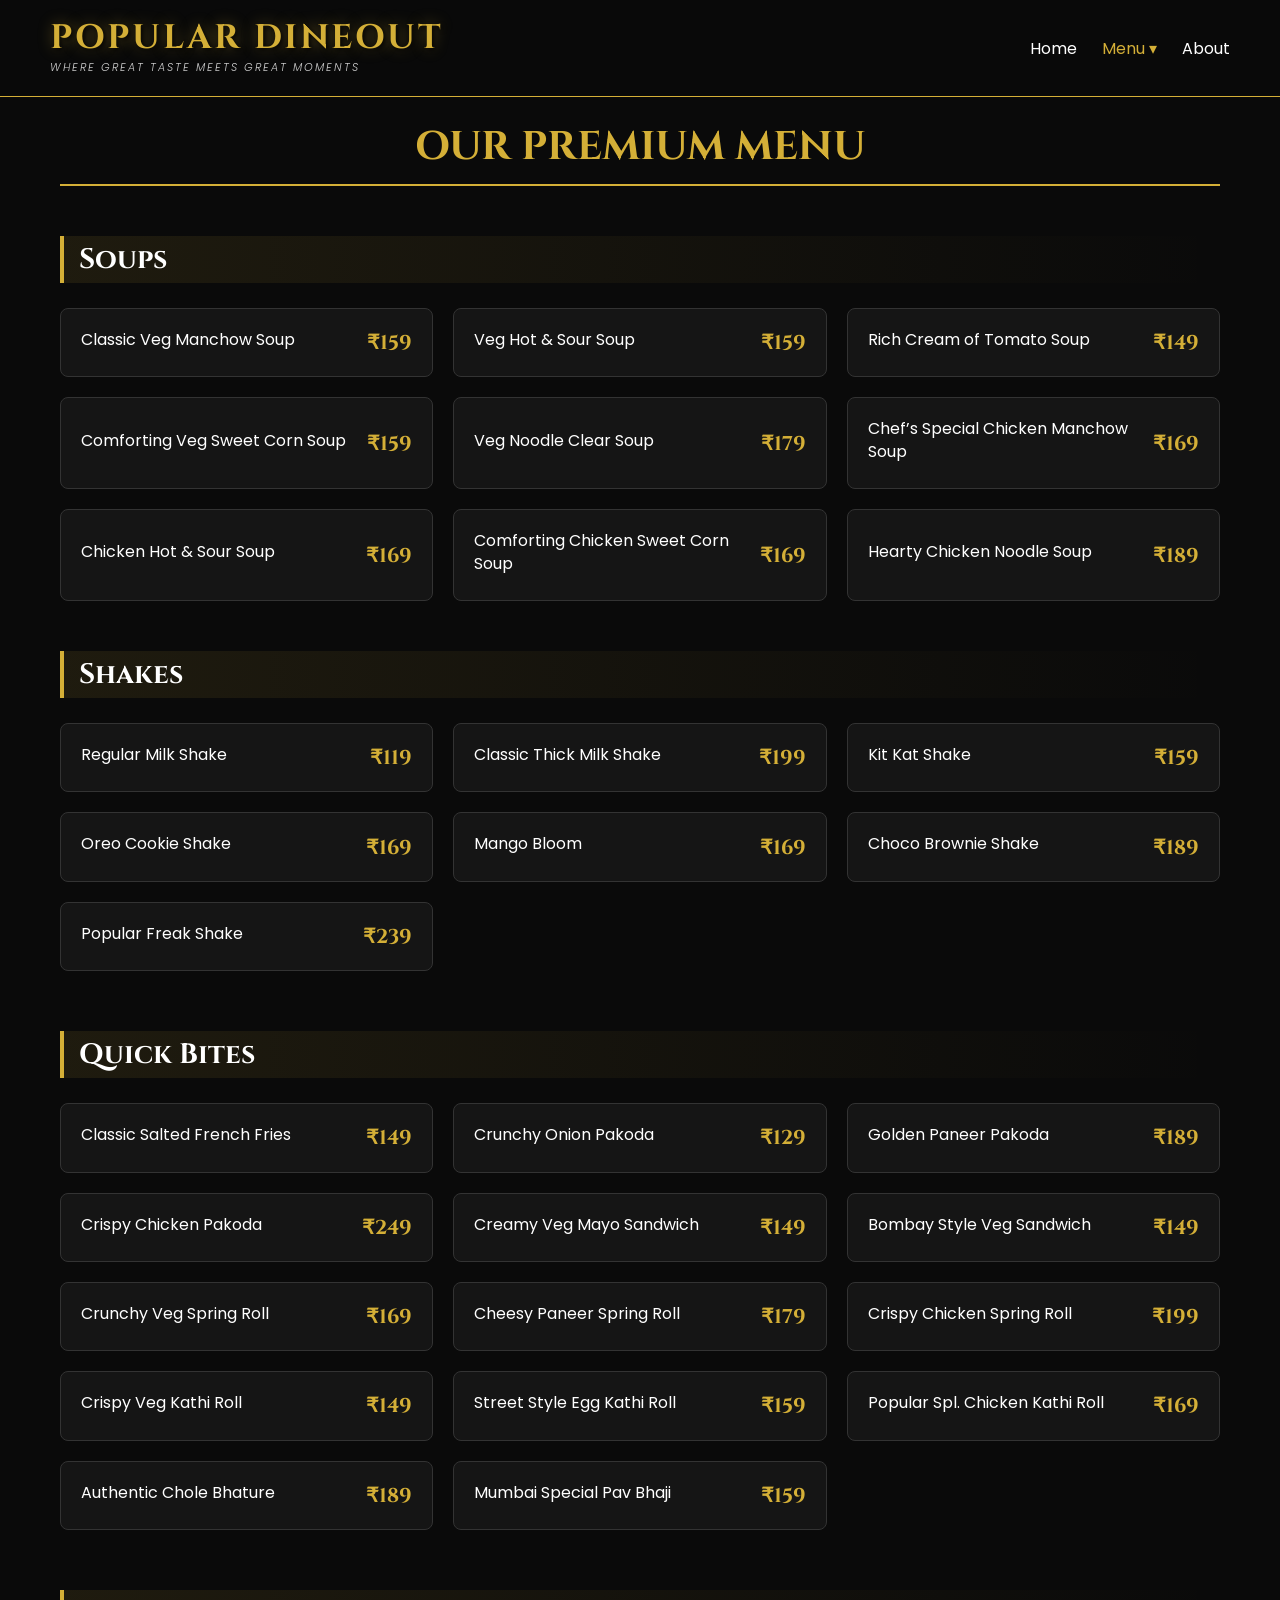
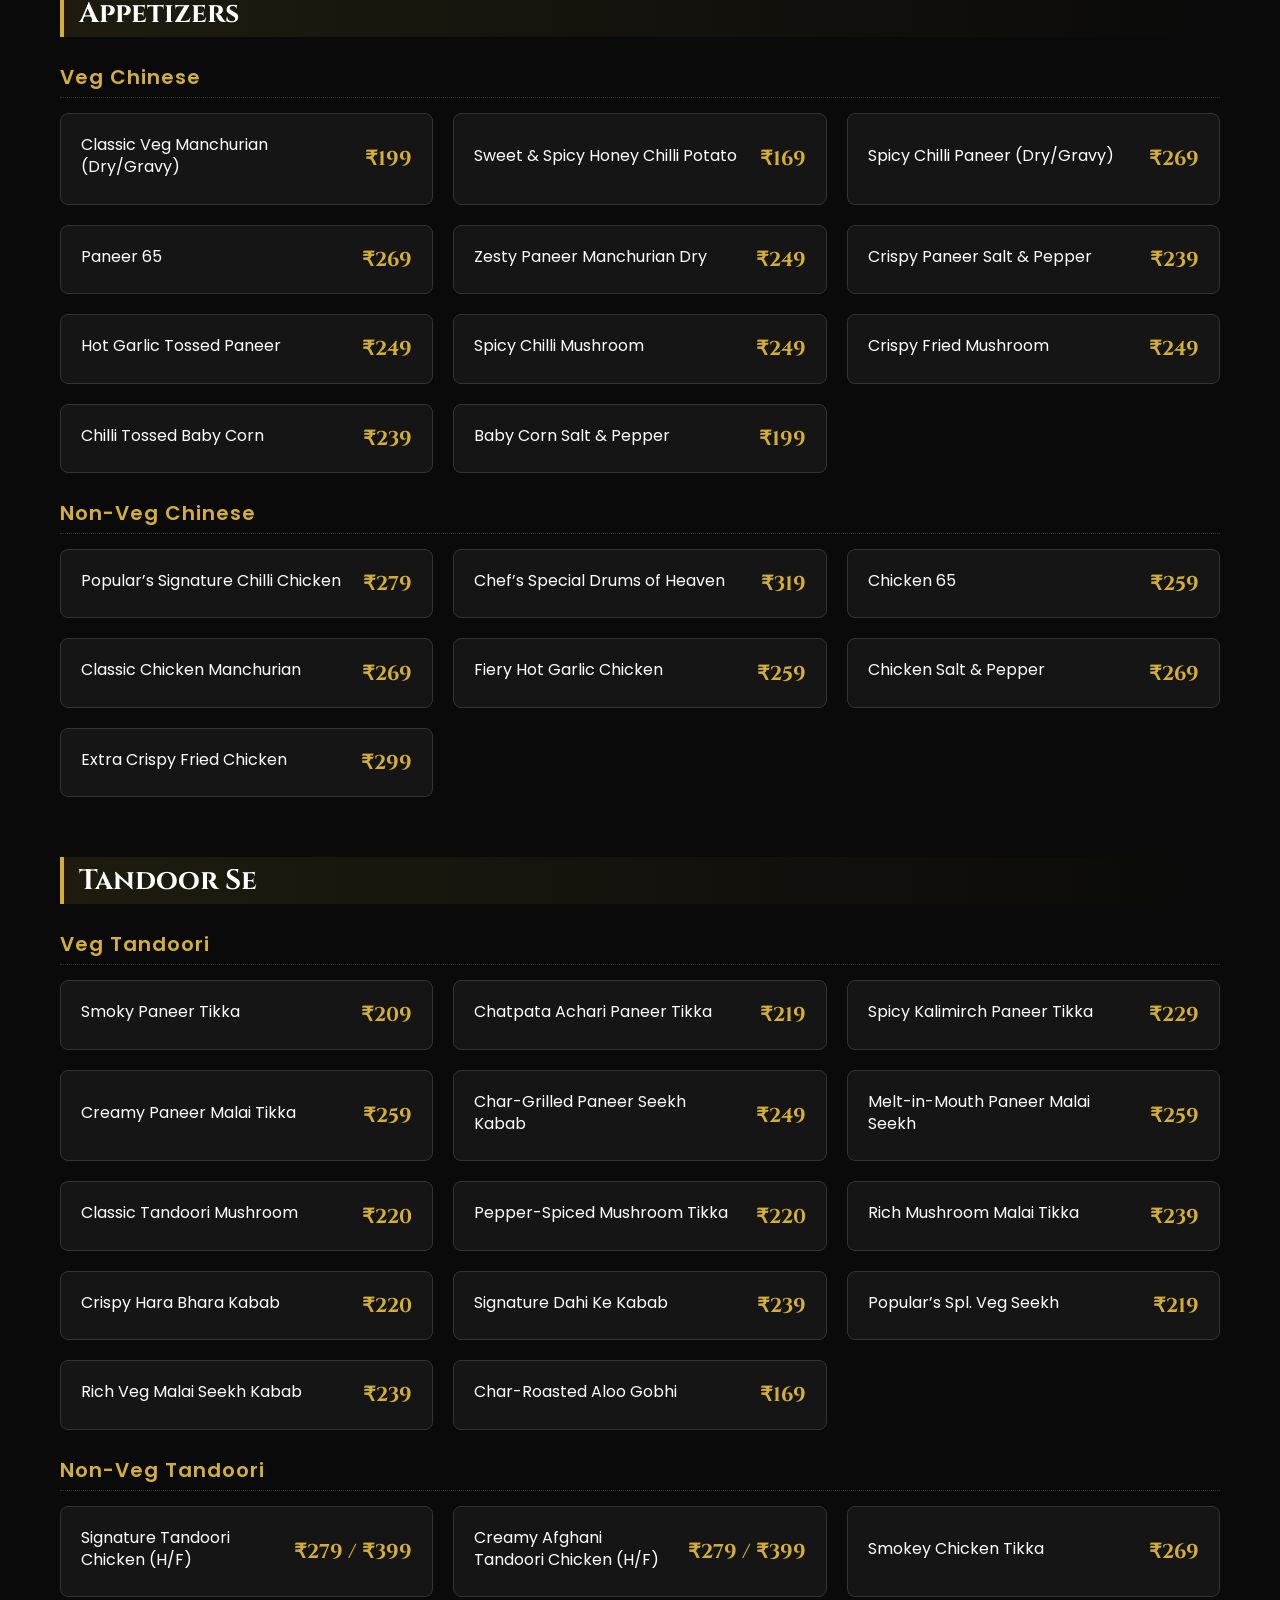
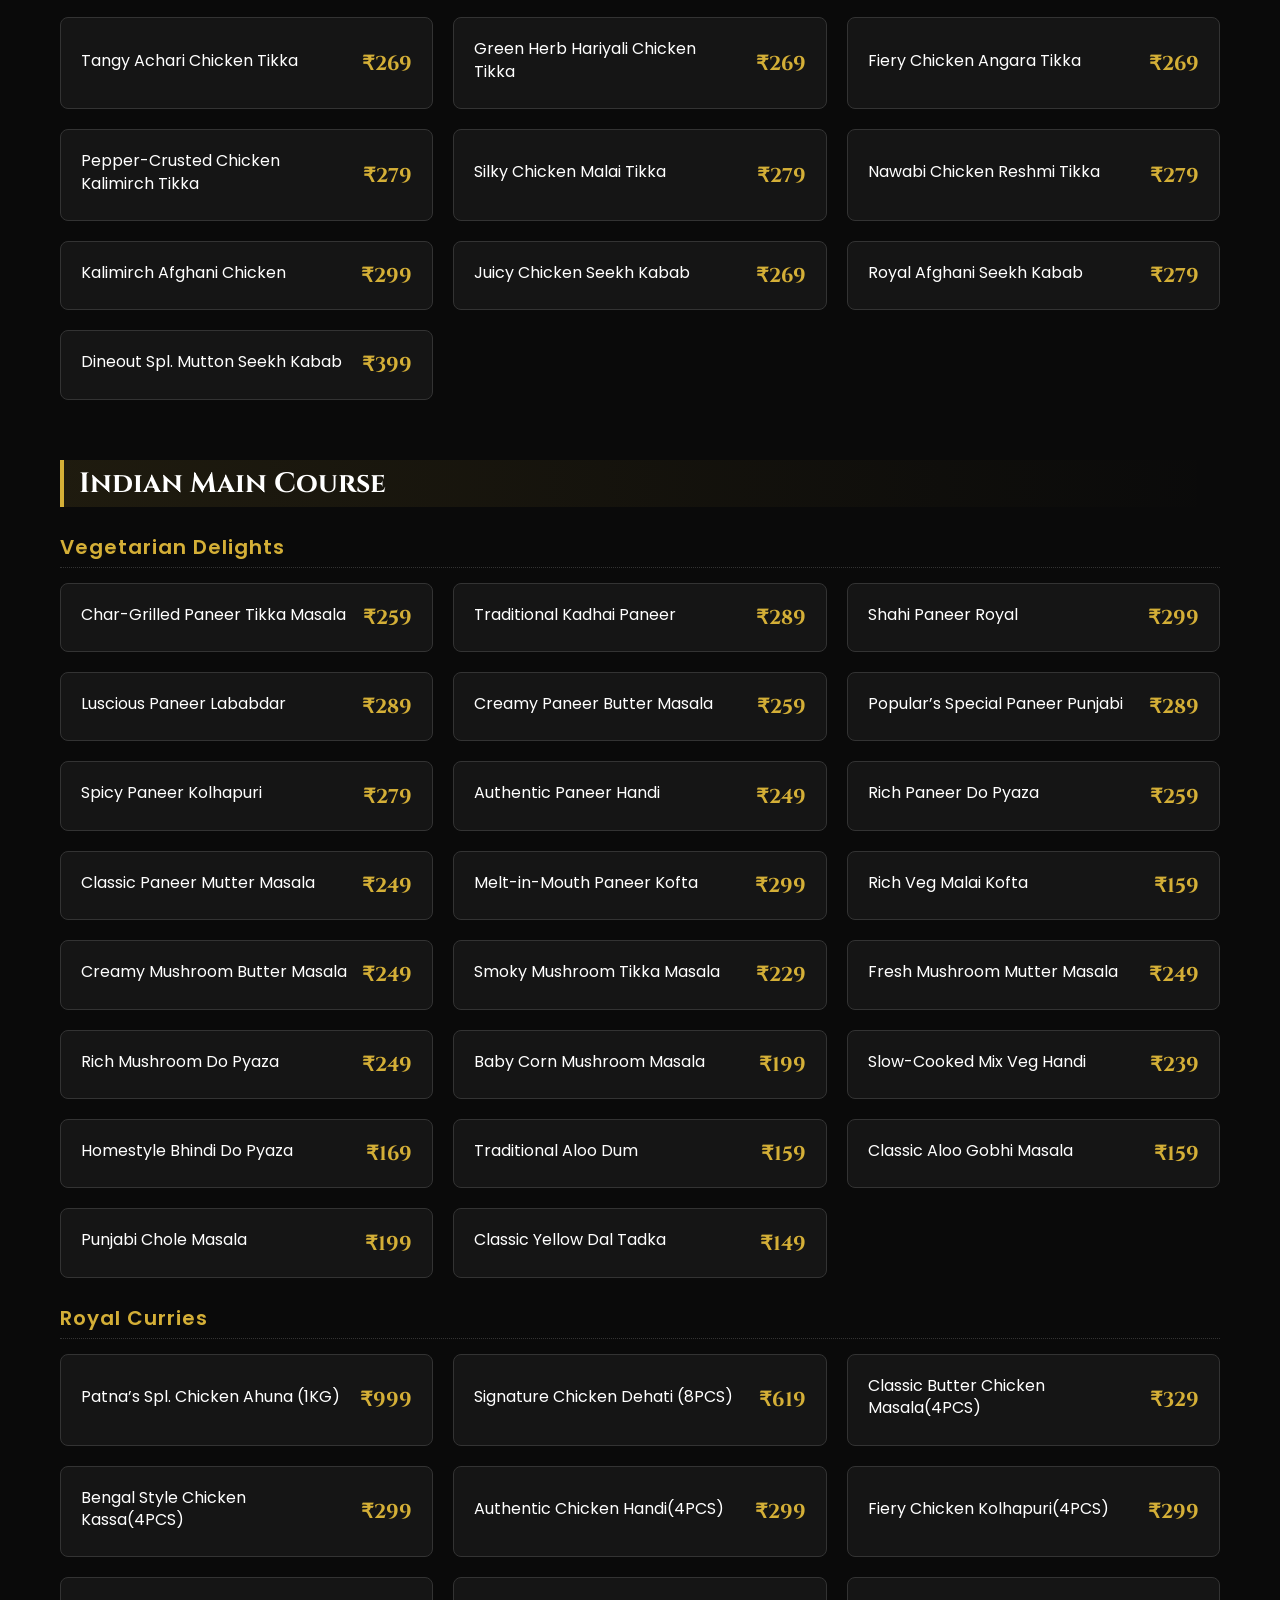
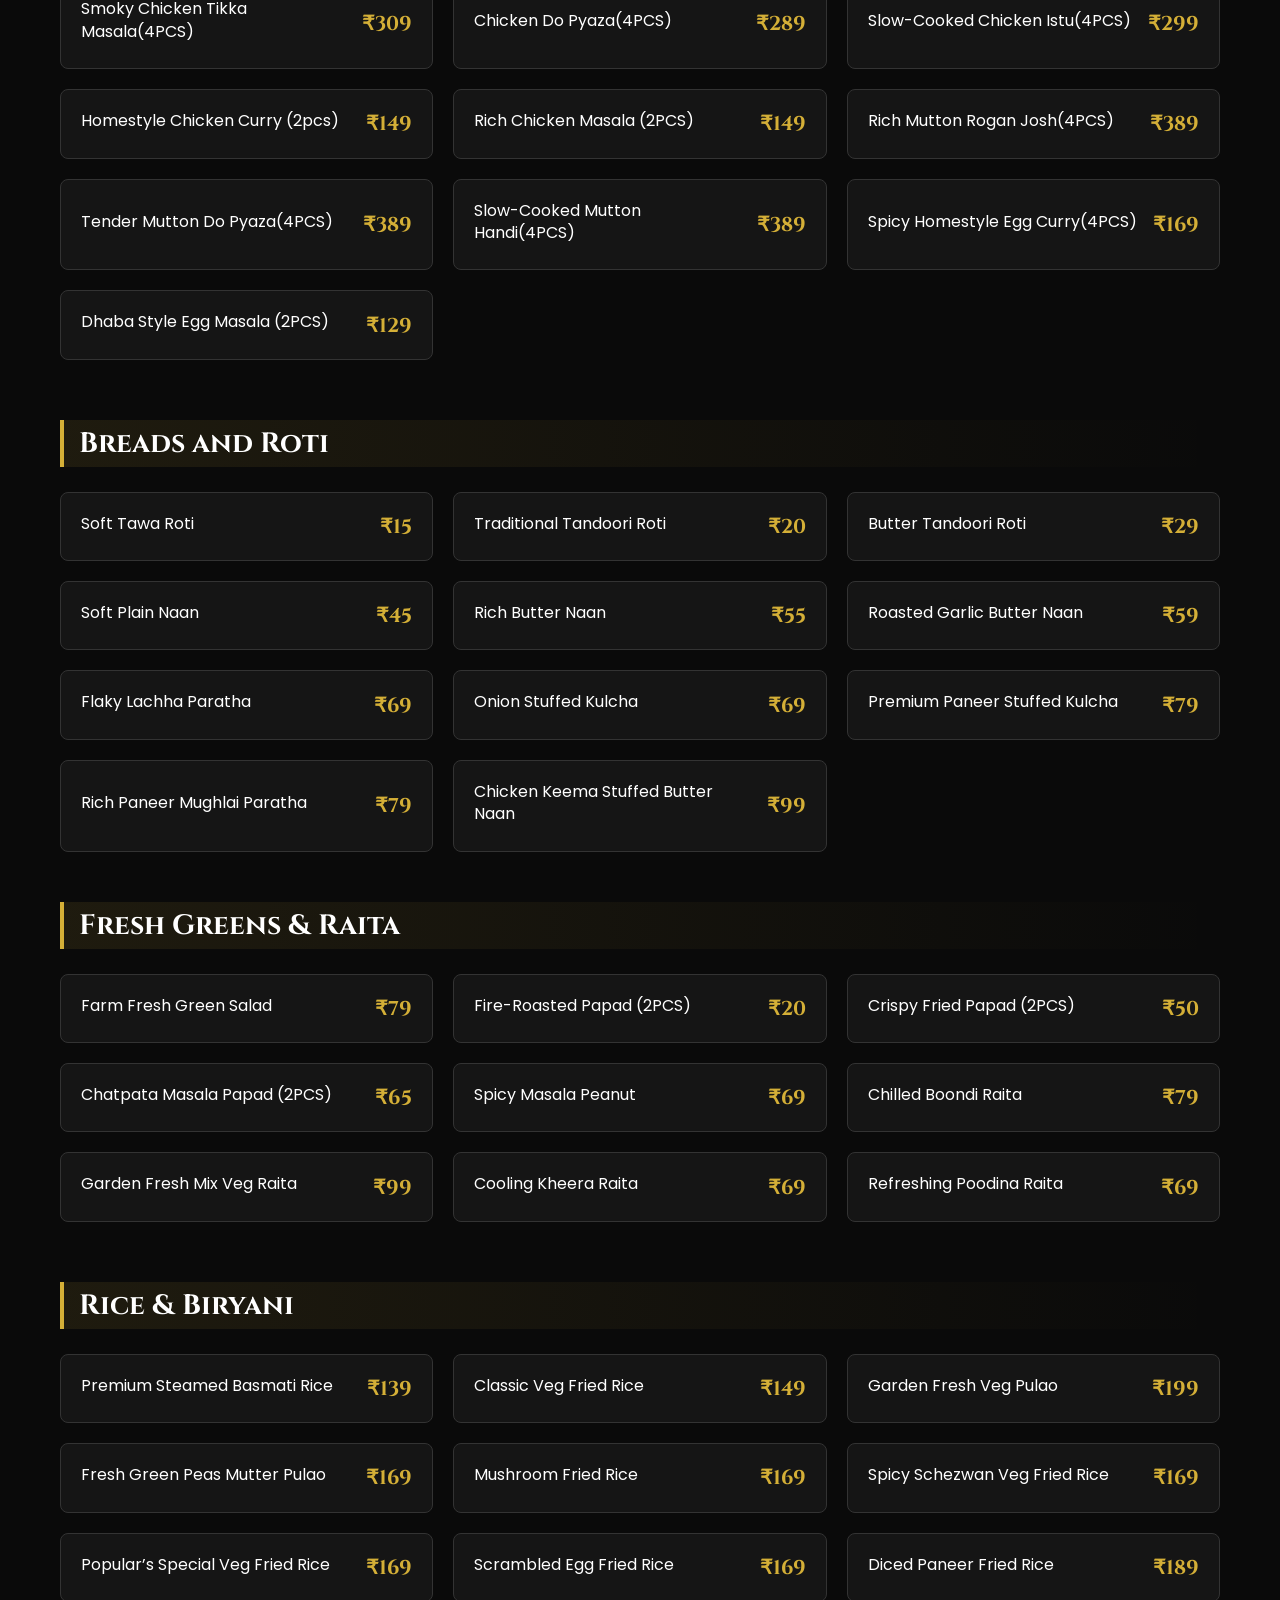
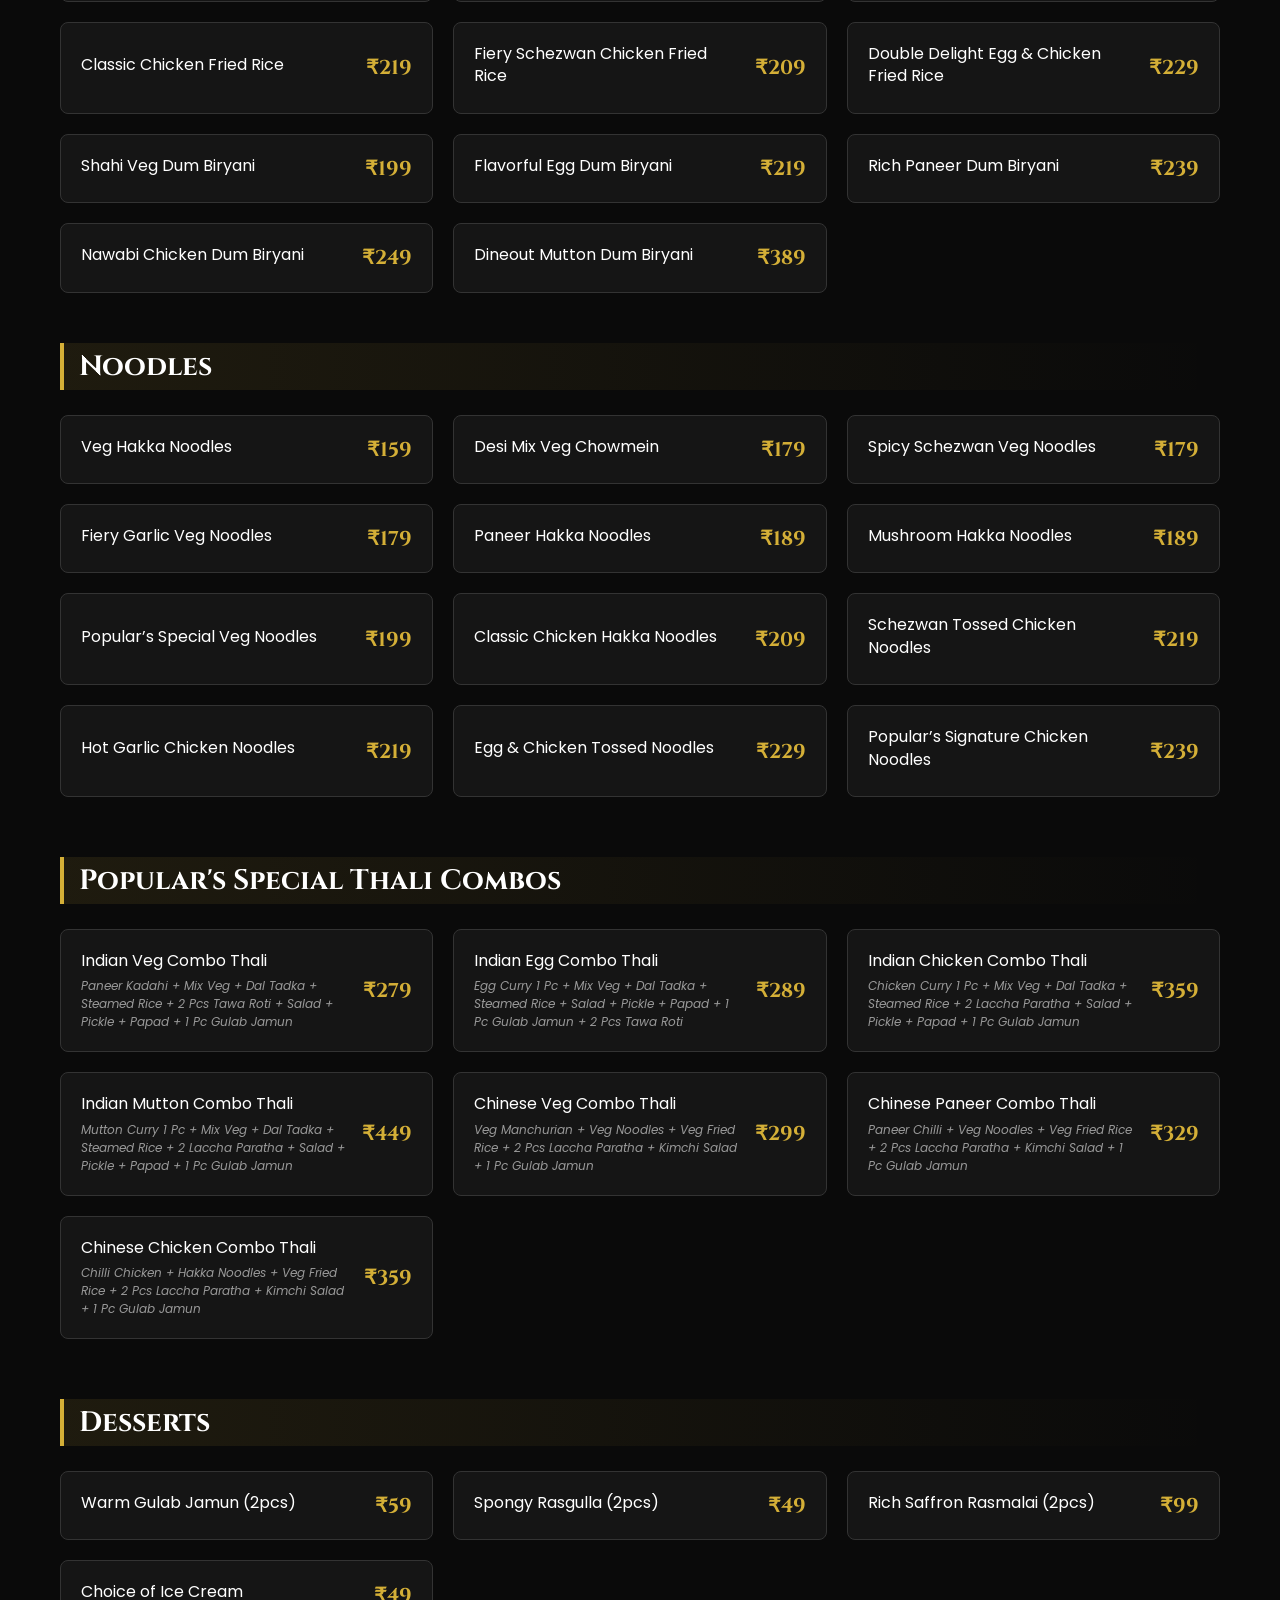
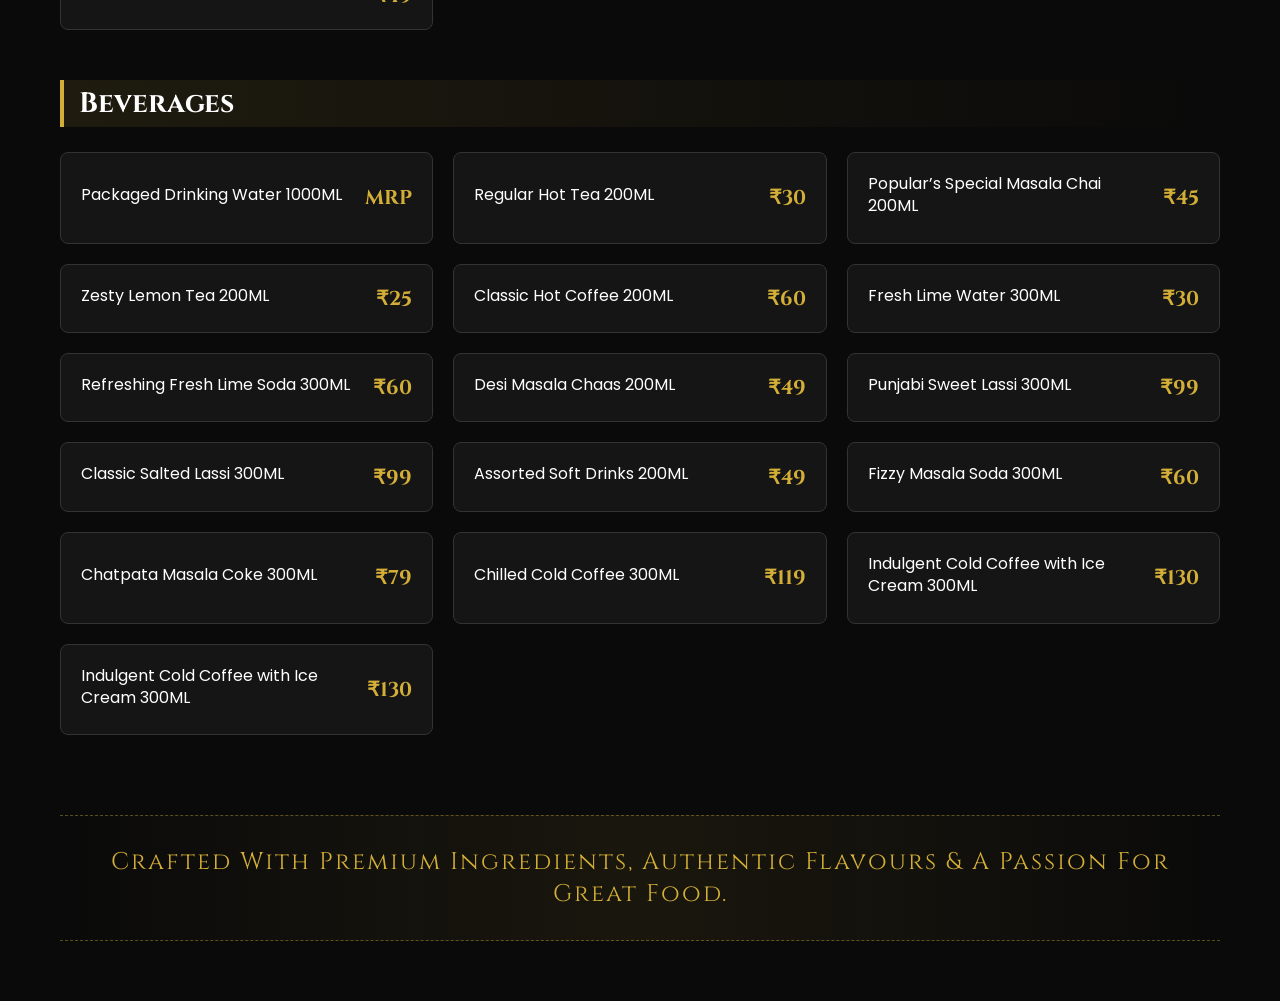
<file: menu.html>
<!DOCTYPE html>
<html lang="en">
<head>
    <meta charset="UTF-8">
    <meta name="viewport" content="width=device-width, initial-scale=1.0">
    <title>Full Menu - Popular Dineout</title>
    <link href="https://fonts.googleapis.com/css2?family=Cinzel:wght@700&family=Poppins:wght@300;400;600&display=swap" rel="stylesheet">
    
    <style>
        * { margin: 0; padding: 0; box-sizing: border-box; font-family: 'Poppins', sans-serif; scroll-behavior: smooth; }
        body { background-color: #0a0a0a; color: #ffffff; overflow-x: hidden; }

        /* Navbar */
        .navbar { display: flex; justify-content: space-between; align-items: center; padding: 20px 50px; background-color: rgba(10, 10, 10, 0.95); position: fixed; width: 100%; top: 0; z-index: 100; border-bottom: 1px solid #d4af37; }
        .brand-container { display: flex; flex-direction: column; align-items: flex-start; }
        .logo { font-family: 'Cinzel', serif; color: #d4af37; font-size: 34px; letter-spacing: 3px; font-weight: 700; text-transform: uppercase; text-shadow: 2px 2px 4px rgba(0, 0, 0, 0.8), 0 0 15px rgba(212, 175, 55, 0.4); cursor: pointer; line-height: 1.1; }
        .tagline { color: #cccccc; font-size: 11px; letter-spacing: 2px; font-weight: 300; font-style: italic; text-transform: uppercase; margin-top: 2px; }
        
        .nav-links { list-style: none; display: flex; gap: 25px; align-items: center; }
        .nav-links a { color: #ffffff; text-decoration: none; font-size: 16px; font-weight: 400; transition: 0.3s; }
        .nav-links a:hover { color: #d4af37; }

        /* Dropdown */
        .dropdown { position: relative; display: inline-block; }
        .dropdown-content { display: none; position: absolute; background-color: #111111; min-width: 240px; box-shadow: 0px 8px 20px rgba(0,0,0,0.9); z-index: 101; border: 1px solid #d4af37; border-top: none; border-radius: 0 0 8px 8px; top: 100%; left: 50%; transform: translateX(-50%); overflow: hidden; }
        .dropdown-content a { color: #cccccc; padding: 12px 20px; text-decoration: none; display: block; font-size: 14px; border-bottom: 1px dotted rgba(212, 175, 55, 0.3); text-align: left; transition: 0.3s; }
        .dropdown-content a:last-child { border-bottom: none; }
        .dropdown-content a:hover { background-color: #d4af37; color: #000000; font-weight: 600; padding-left: 25px; }
        .dropdown:hover .dropdown-content { display: block; animation: fadeIn 0.3s ease-in-out; }
        @keyframes fadeIn { from {opacity: 0; transform: translate(-50%, -10px);} to {opacity: 1; transform: translate(-50%, 0);} }

        /* Menu Section Styles */
        .menu-section { padding: 120px 20px 60px; background-color: #0a0a0a; max-width: 1200px; margin: 0 auto; }
        .menu-main-title { text-align: center; font-family: 'Cinzel', serif; color: #d4af37; font-size: 40px; margin-bottom: 50px; text-transform: uppercase; border-bottom: 2px solid #d4af37; display: inline-block; padding-bottom: 10px; width: 100%; }
        
        /* Category Styles - scroll-margin-top ensures navbar doesn't hide titles */
        .category-container { margin-bottom: 60px; scroll-margin-top: 130px; } 
        .category-title { font-family: 'Cinzel', serif; color: #ffffff; font-size: 28px; margin-bottom: 25px; padding-left: 15px; border-left: 4px solid #d4af37; background: linear-gradient(90deg, rgba(212,175,55,0.1) 0%, rgba(0,0,0,0) 100%); padding-top: 5px; padding-bottom: 5px; }
        .sub-category-title { font-family: 'Poppins', sans-serif; color: #d4af37; font-size: 20px; margin-bottom: 15px; margin-top: 25px; font-weight: 600; letter-spacing: 1px; border-bottom: 1px dotted #333; padding-bottom: 5px; }
        
        .menu-grid { display: grid; grid-template-columns: repeat(auto-fit, minmax(350px, 1fr)); gap: 20px; }
        .menu-item { background-color: #151515; border: 1px solid #333; border-radius: 8px; padding: 20px; display: flex; justify-content: space-between; align-items: center; transition: 0.3s; }
        .menu-item:hover { border-color: #d4af37; box-shadow: 0 5px 15px rgba(212, 175, 55, 0.1); transform: translateY(-3px); }
        .item-details { flex: 1; padding-right: 15px; }
        .item-details h4 { font-size: 16px; color: #ffffff; margin-bottom: 5px; font-weight: 400; line-height: 1.4; }
        .item-details p { font-size: 12px; color: #999999; font-style: italic; line-height: 1.5; }
        .item-price { font-family: 'Cinzel', serif; color: #d4af37; font-size: 20px; font-weight: 700; white-space: nowrap; }

        @media (max-width: 768px) {
            .navbar { flex-direction: column; padding: 15px 10px; gap: 12px; }
            .nav-links { gap: 15px; flex-wrap: wrap; justify-content: center; }
            .dropdown-content { position: static; width: 100%; transform: none; border: 1px solid #d4af37; margin-top: 10px; }
            .menu-grid { grid-template-columns: 1fr; }
        }
        /* Logo Glow and Redirect Effect */
.brand-container a {
    text-decoration: none;
}
.logo {
    transition: text-shadow 0.4s ease-in-out !important;
}
.logo:hover {
    text-shadow: 2px 2px 4px rgba(0, 0, 0, 0.9), 0 0 15px #d4af37 !important;
}
/* Menu Footer Quote Styling */
        .menu-footer-quote {
            text-align: center;
            font-family: 'Cinzel', serif;
            color: #d4af37;
            font-size: 24px;
            margin-top: 80px;
            padding: 30px 10px;
            border-top: 1px dashed rgba(212, 175, 55, 0.4);
            border-bottom: 1px dashed rgba(212, 175, 55, 0.4);
            letter-spacing: 2px;
            background: linear-gradient(90deg, rgba(0,0,0,0) 0%, rgba(212,175,55,0.08) 50%, rgba(0,0,0,0) 100%);
        }

        @media (max-width: 768px) {
            .menu-footer-quote {
                font-size: 16px;
                letter-spacing: 1px;
                padding: 20px 5px;
            }
        }
    </style>
</head>
<body>
    </style>
</head>
<body>

    <nav class="navbar">
        <div class="brand-container">
    <a href="index.html" style="text-decoration: none;">
        <h1 class="logo">Popular Dineout</h1>
    </a>
    <span class="tagline">Where Great Taste Meets Great Moments</span>
</div>
        <ul class="nav-links">
            <li><a href="index.html">Home</a></li>
            <li class="dropdown">
                <a href="#" class="dropbtn" style="color: #d4af37;">Menu ▾</a>
                <div class="dropdown-content">
                    <a href="#cat-soups-shakes">Soups & Shakes</a>
                    <a href="#cat-quickbites">Quick Bites</a>
                    <a href="#cat-appetizers">Appetizers (Chinese)</a>
                    <a href="#cat-tandoori">Tandoor Se</a>
                    <a href="#cat-maincourse">Indian Main Course</a>
                    <a href="#cat-breads-sides">Breads, Greens & Raita</a>
                    <a href="#cat-rice-noodles">Rice, Biryani & Noodles</a>
                    <a href="#cat-combos">Popular's Special Thali Combos</a>
                    <a href="#cat-desserts-bev">Desserts & Beverages</a>
                </div>
            </li>
            <li><a href="index.html#about">About</a></li>
        </ul>
    </nav>

    <section class="menu-section">
        <h2 class="menu-main-title">Our Premium Menu</h2>

        <div class="category-container" id="cat-soups-shakes">
            <h3 class="category-title">Soups</h3>
            <div class="menu-grid">
                <div class="menu-item"><div class="item-details"><h4>Classic Veg Manchow Soup</h4></div><div class="item-price">₹159</div></div>
                <div class="menu-item"><div class="item-details"><h4>Veg Hot & Sour Soup</h4></div><div class="item-price">₹159</div></div>
                <div class="menu-item"><div class="item-details"><h4>Rich Cream of Tomato Soup</h4></div><div class="item-price">₹149</div></div>
                <div class="menu-item"><div class="item-details"><h4>Comforting Veg Sweet Corn Soup</h4></div><div class="item-price">₹159</div></div>
                <div class="menu-item"><div class="item-details"><h4>Veg Noodle Clear Soup</h4></div><div class="item-price">₹179</div></div>
                <div class="menu-item"><div class="item-details"><h4>Chef’s Special Chicken Manchow Soup</h4></div><div class="item-price">₹169</div></div>
                <div class="menu-item"><div class="item-details"><h4>Chicken Hot & Sour Soup</h4></div><div class="item-price">₹169</div></div>
                <div class="menu-item"><div class="item-details"><h4>Comforting Chicken Sweet Corn Soup</h4></div><div class="item-price">₹169</div></div>
                <div class="menu-item"><div class="item-details"><h4>Hearty Chicken Noodle Soup</h4></div><div class="item-price">₹189</div></div>
            </div>

            <h3 class="category-title" style="margin-top: 50px;">Shakes</h3>
            <div class="menu-grid">
                <div class="menu-item"><div class="item-details"><h4>Regular Milk Shake</h4></div><div class="item-price">₹119</div></div>
                <div class="menu-item"><div class="item-details"><h4>Classic Thick Milk Shake</h4></div><div class="item-price">₹199</div></div>
                <div class="menu-item"><div class="item-details"><h4>Kit Kat Shake</h4></div><div class="item-price">₹159</div></div>
                <div class="menu-item"><div class="item-details"><h4>Oreo Cookie Shake</h4></div><div class="item-price">₹169</div></div>
                <div class="menu-item"><div class="item-details"><h4>Mango Bloom</h4></div><div class="item-price">₹169</div></div>
                <div class="menu-item"><div class="item-details"><h4>Choco Brownie Shake</h4></div><div class="item-price">₹189</div></div>
                <div class="menu-item"><div class="item-details"><h4>Popular Freak Shake</h4></div><div class="item-price">₹239</div></div>
            </div>
        </div>

        <div class="category-container" id="cat-quickbites">
            <h3 class="category-title">Quick Bites</h3>
            <div class="menu-grid">
                <div class="menu-item"><div class="item-details"><h4>Classic Salted French Fries</h4></div><div class="item-price">₹149</div></div>
                <div class="menu-item"><div class="item-details"><h4>Crunchy Onion Pakoda</h4></div><div class="item-price">₹129</div></div>
                <div class="menu-item"><div class="item-details"><h4>Golden Paneer Pakoda</h4></div><div class="item-price">₹189</div></div>
                <div class="menu-item"><div class="item-details"><h4>Crispy Chicken Pakoda</h4></div><div class="item-price">₹249</div></div>
                <div class="menu-item"><div class="item-details"><h4>Creamy Veg Mayo Sandwich</h4></div><div class="item-price">₹149</div></div>
                <div class="menu-item"><div class="item-details"><h4>Bombay Style Veg Sandwich</h4></div><div class="item-price">₹149</div></div>
                <div class="menu-item"><div class="item-details"><h4>Crunchy Veg Spring Roll</h4></div><div class="item-price">₹169</div></div>
                <div class="menu-item"><div class="item-details"><h4>Cheesy Paneer Spring Roll</h4></div><div class="item-price">₹179</div></div>
                <div class="menu-item"><div class="item-details"><h4>Crispy Chicken Spring Roll</h4></div><div class="item-price">₹199</div></div>
                <div class="menu-item"><div class="item-details"><h4>Crispy Veg Kathi Roll</h4></div><div class="item-price">₹149</div></div>
                <div class="menu-item"><div class="item-details"><h4>Street Style Egg Kathi Roll</h4></div><div class="item-price">₹159</div></div>
                <div class="menu-item"><div class="item-details"><h4>Popular Spl. Chicken Kathi Roll</h4></div><div class="item-price">₹169</div></div>
                <div class="menu-item"><div class="item-details"><h4>Authentic Chole Bhature</h4></div><div class="item-price">₹189</div></div>
                <div class="menu-item"><div class="item-details"><h4>Mumbai Special Pav Bhaji</h4></div><div class="item-price">₹159</div></div>
            </div>
        </div>

        <div class="category-container" id="cat-appetizers">
            <h3 class="category-title">Appetizers</h3>
            
            <h4 class="sub-category-title">Veg Chinese</h4>
            <div class="menu-grid">
                <div class="menu-item"><div class="item-details"><h4>Classic Veg Manchurian (Dry/Gravy)</h4></div><div class="item-price">₹199</div></div>
                <div class="menu-item"><div class="item-details"><h4>Sweet & Spicy Honey Chilli Potato</h4></div><div class="item-price">₹169</div></div>
                <div class="menu-item"><div class="item-details"><h4>Spicy Chilli Paneer (Dry/Gravy)</h4></div><div class="item-price">₹269</div></div>
                <div class="menu-item"><div class="item-details"><h4>Paneer 65</h4></div><div class="item-price">₹269</div></div>
                <div class="menu-item"><div class="item-details"><h4>Zesty Paneer Manchurian Dry</h4></div><div class="item-price">₹249</div></div>
                <div class="menu-item"><div class="item-details"><h4>Crispy Paneer Salt & Pepper</h4></div><div class="item-price">₹239</div></div>
                <div class="menu-item"><div class="item-details"><h4>Hot Garlic Tossed Paneer</h4></div><div class="item-price">₹249</div></div>
                <div class="menu-item"><div class="item-details"><h4>Spicy Chilli Mushroom</h4></div><div class="item-price">₹249</div></div>
                <div class="menu-item"><div class="item-details"><h4>Crispy Fried Mushroom</h4></div><div class="item-price">₹249</div></div>
                <div class="menu-item"><div class="item-details"><h4>Chilli Tossed Baby Corn</h4></div><div class="item-price">₹239</div></div>
                <div class="menu-item"><div class="item-details"><h4>Baby Corn Salt & Pepper</h4></div><div class="item-price">₹199</div></div>
            </div>

            <h4 class="sub-category-title">Non-Veg Chinese</h4>
            <div class="menu-grid">
                <div class="menu-item"><div class="item-details"><h4>Popular’s Signature Chilli Chicken</h4></div><div class="item-price">₹279</div></div>
                <div class="menu-item"><div class="item-details"><h4>Chef’s Special Drums of Heaven</h4></div><div class="item-price">₹319</div></div>
                <div class="menu-item"><div class="item-details"><h4>Chicken 65</h4></div><div class="item-price">₹259</div></div>
                <div class="menu-item"><div class="item-details"><h4>Classic Chicken Manchurian</h4></div><div class="item-price">₹269</div></div>
                <div class="menu-item"><div class="item-details"><h4>Fiery Hot Garlic Chicken</h4></div><div class="item-price">₹259</div></div>
                <div class="menu-item"><div class="item-details"><h4>Chicken Salt & Pepper</h4></div><div class="item-price">₹269</div></div>
                <div class="menu-item"><div class="item-details"><h4>Extra Crispy Fried Chicken</h4></div><div class="item-price">₹299</div></div>
            </div>
        </div>

        <div class="category-container" id="cat-tandoori">
            <h3 class="category-title">Tandoor Se</h3>
            
            <h4 class="sub-category-title">Veg Tandoori</h4>
            <div class="menu-grid">
                <div class="menu-item"><div class="item-details"><h4>Smoky Paneer Tikka</h4></div><div class="item-price">₹209</div></div>
                <div class="menu-item"><div class="item-details"><h4>Chatpata Achari Paneer Tikka</h4></div><div class="item-price">₹219</div></div>
                <div class="menu-item"><div class="item-details"><h4>Spicy Kalimirch Paneer Tikka</h4></div><div class="item-price">₹229</div></div>
                <div class="menu-item"><div class="item-details"><h4>Creamy Paneer Malai Tikka</h4></div><div class="item-price">₹259</div></div>
                <div class="menu-item"><div class="item-details"><h4>Char-Grilled Paneer Seekh Kabab</h4></div><div class="item-price">₹249</div></div>
                <div class="menu-item"><div class="item-details"><h4>Melt-in-Mouth Paneer Malai Seekh</h4></div><div class="item-price">₹259</div></div>
                <div class="menu-item"><div class="item-details"><h4>Classic Tandoori Mushroom</h4></div><div class="item-price">₹220</div></div>
                <div class="menu-item"><div class="item-details"><h4>Pepper-Spiced Mushroom Tikka</h4></div><div class="item-price">₹220</div></div>
                <div class="menu-item"><div class="item-details"><h4>Rich Mushroom Malai Tikka</h4></div><div class="item-price">₹239</div></div>
                <div class="menu-item"><div class="item-details"><h4>Crispy Hara Bhara Kabab</h4></div><div class="item-price">₹220</div></div>
                <div class="menu-item"><div class="item-details"><h4>Signature Dahi Ke Kabab</h4></div><div class="item-price">₹239</div></div>
                <div class="menu-item"><div class="item-details"><h4>Popular’s Spl. Veg Seekh</h4></div><div class="item-price">₹219</div></div>
                <div class="menu-item"><div class="item-details"><h4>Rich Veg Malai Seekh Kabab</h4></div><div class="item-price">₹239</div></div>
                <div class="menu-item"><div class="item-details"><h4>Char-Roasted Aloo Gobhi</h4></div><div class="item-price">₹169</div></div>
            </div>

            <h4 class="sub-category-title">Non-Veg Tandoori</h4>
            <div class="menu-grid">
                <div class="menu-item"><div class="item-details"><h4>Signature Tandoori Chicken (H/F)</h4></div><div class="item-price">₹279 / ₹399</div></div>
                <div class="menu-item"><div class="item-details"><h4>Creamy Afghani Tandoori Chicken (H/F)</h4></div><div class="item-price">₹279 / ₹399</div></div>
                <div class="menu-item"><div class="item-details"><h4>Smokey Chicken Tikka</h4></div><div class="item-price">₹269</div></div>
                <div class="menu-item"><div class="item-details"><h4>Tangy Achari Chicken Tikka</h4></div><div class="item-price">₹269</div></div>
                <div class="menu-item"><div class="item-details"><h4>Green Herb Hariyali Chicken Tikka</h4></div><div class="item-price">₹269</div></div>
                <div class="menu-item"><div class="item-details"><h4>Fiery Chicken Angara Tikka</h4></div><div class="item-price">₹269</div></div>
                <div class="menu-item"><div class="item-details"><h4>Pepper-Crusted Chicken Kalimirch Tikka</h4></div><div class="item-price">₹279</div></div>
                <div class="menu-item"><div class="item-details"><h4>Silky Chicken Malai Tikka</h4></div><div class="item-price">₹279</div></div>
                <div class="menu-item"><div class="item-details"><h4>Nawabi Chicken Reshmi Tikka</h4></div><div class="item-price">₹279</div></div>
                <div class="menu-item"><div class="item-details"><h4>Kalimirch Afghani Chicken</h4></div><div class="item-price">₹299</div></div>
                <div class="menu-item"><div class="item-details"><h4>Juicy Chicken Seekh Kabab</h4></div><div class="item-price">₹269</div></div>
                <div class="menu-item"><div class="item-details"><h4>Royal Afghani Seekh Kabab</h4></div><div class="item-price">₹279</div></div>
                <div class="menu-item"><div class="item-details"><h4>Dineout Spl. Mutton Seekh Kabab</h4></div><div class="item-price">₹399</div></div>
            </div>
        </div>

        <div class="category-container" id="cat-maincourse">
            <h3 class="category-title">Indian Main Course</h3>
            
            <h4 class="sub-category-title">Vegetarian Delights</h4>
            <div class="menu-grid">
                <div class="menu-item"><div class="item-details"><h4>Char-Grilled Paneer Tikka Masala</h4></div><div class="item-price">₹259</div></div>
                <div class="menu-item"><div class="item-details"><h4>Traditional Kadhai Paneer</h4></div><div class="item-price">₹289</div></div>
                <div class="menu-item"><div class="item-details"><h4>Shahi Paneer Royal</h4></div><div class="item-price">₹299</div></div>
                <div class="menu-item"><div class="item-details"><h4>Luscious Paneer Lababdar</h4></div><div class="item-price">₹289</div></div>
                <div class="menu-item"><div class="item-details"><h4>Creamy Paneer Butter Masala</h4></div><div class="item-price">₹259</div></div>
                <div class="menu-item"><div class="item-details"><h4>Popular’s Special Paneer Punjabi</h4></div><div class="item-price">₹289</div></div>
                <div class="menu-item"><div class="item-details"><h4>Spicy Paneer Kolhapuri</h4></div><div class="item-price">₹279</div></div>
                <div class="menu-item"><div class="item-details"><h4>Authentic Paneer Handi</h4></div><div class="item-price">₹249</div></div>
                <div class="menu-item"><div class="item-details"><h4>Rich Paneer Do Pyaza</h4></div><div class="item-price">₹259</div></div>
                <div class="menu-item"><div class="item-details"><h4>Classic Paneer Mutter Masala</h4></div><div class="item-price">₹249</div></div>
                <div class="menu-item"><div class="item-details"><h4>Melt-in-Mouth Paneer Kofta</h4></div><div class="item-price">₹299</div></div>
                <div class="menu-item"><div class="item-details"><h4>Rich Veg Malai Kofta</h4></div><div class="item-price">₹159</div></div>
                <div class="menu-item"><div class="item-details"><h4>Creamy Mushroom Butter Masala</h4></div><div class="item-price">₹249</div></div>
                <div class="menu-item"><div class="item-details"><h4>Smoky Mushroom Tikka Masala</h4></div><div class="item-price">₹229</div></div>
                <div class="menu-item"><div class="item-details"><h4>Fresh Mushroom Mutter Masala</h4></div><div class="item-price">₹249</div></div>
                <div class="menu-item"><div class="item-details"><h4>Rich Mushroom Do Pyaza</h4></div><div class="item-price">₹249</div></div>
                <div class="menu-item"><div class="item-details"><h4>Baby Corn Mushroom Masala</h4></div><div class="item-price">₹199</div></div>
                <div class="menu-item"><div class="item-details"><h4>Slow-Cooked Mix Veg Handi</h4></div><div class="item-price">₹239</div></div>
                <div class="menu-item"><div class="item-details"><h4>Homestyle Bhindi Do Pyaza</h4></div><div class="item-price">₹169</div></div>
                <div class="menu-item"><div class="item-details"><h4>Traditional Aloo Dum</h4></div><div class="item-price">₹159</div></div>
                <div class="menu-item"><div class="item-details"><h4>Classic Aloo Gobhi Masala</h4></div><div class="item-price">₹159</div></div>
                <div class="menu-item"><div class="item-details"><h4>Punjabi Chole Masala</h4></div><div class="item-price">₹199</div></div>
                <div class="menu-item"><div class="item-details"><h4>Classic Yellow Dal Tadka</h4></div><div class="item-price">₹149</div></div>
            </div>

            <h4 class="sub-category-title">Royal Curries</h4>
            <div class="menu-grid">
                <div class="menu-item"><div class="item-details"><h4>Patna’s Spl. Chicken Ahuna (1KG)</h4></div><div class="item-price">₹999</div></div>
                <div class="menu-item"><div class="item-details"><h4>Signature Chicken Dehati (8PCS)</h4></div><div class="item-price">₹619</div></div>
                <div class="menu-item"><div class="item-details"><h4>Classic Butter Chicken Masala(4PCS)</h4></div><div class="item-price">₹329</div></div>
                <div class="menu-item"><div class="item-details"><h4>Bengal Style Chicken Kassa(4PCS)</h4></div><div class="item-price">₹299</div></div>
                <div class="menu-item"><div class="item-details"><h4>Authentic Chicken Handi(4PCS)</h4></div><div class="item-price">₹299</div></div>
                <div class="menu-item"><div class="item-details"><h4>Fiery Chicken Kolhapuri(4PCS)</h4></div><div class="item-price">₹299</div></div>
                <div class="menu-item"><div class="item-details"><h4>Smoky Chicken Tikka Masala(4PCS)</h4></div><div class="item-price">₹309</div></div>
                <div class="menu-item"><div class="item-details"><h4>Chicken Do Pyaza(4PCS)</h4></div><div class="item-price">₹289</div></div>
                <div class="menu-item"><div class="item-details"><h4>Slow-Cooked Chicken Istu(4PCS)</h4></div><div class="item-price">₹299</div></div>
                <div class="menu-item"><div class="item-details"><h4>Homestyle Chicken Curry (2pcs)</h4></div><div class="item-price">₹149</div></div>
                <div class="menu-item"><div class="item-details"><h4>Rich Chicken Masala (2PCS)</h4></div><div class="item-price">₹149</div></div>
                <div class="menu-item"><div class="item-details"><h4>Rich Mutton Rogan Josh(4PCS)</h4></div><div class="item-price">₹389</div></div>
                <div class="menu-item"><div class="item-details"><h4>Tender Mutton Do Pyaza(4PCS)</h4></div><div class="item-price">₹389</div></div>
                <div class="menu-item"><div class="item-details"><h4>Slow-Cooked Mutton Handi(4PCS)</h4></div><div class="item-price">₹389</div></div>
                <div class="menu-item"><div class="item-details"><h4>Spicy Homestyle Egg Curry(4PCS)</h4></div><div class="item-price">₹169</div></div>
                <div class="menu-item"><div class="item-details"><h4>Dhaba Style Egg Masala (2PCS)</h4></div><div class="item-price">₹129</div></div>
            </div>
        </div>

        <div class="category-container" id="cat-breads-sides">
            <h3 class="category-title">Breads and Roti</h3>
            <div class="menu-grid">
                <div class="menu-item"><div class="item-details"><h4>Soft Tawa Roti</h4></div><div class="item-price">₹15</div></div>
                <div class="menu-item"><div class="item-details"><h4>Traditional Tandoori Roti</h4></div><div class="item-price">₹20</div></div>
                <div class="menu-item"><div class="item-details"><h4>Butter Tandoori Roti</h4></div><div class="item-price">₹29</div></div>
                <div class="menu-item"><div class="item-details"><h4>Soft Plain Naan</h4></div><div class="item-price">₹45</div></div>
                <div class="menu-item"><div class="item-details"><h4>Rich Butter Naan</h4></div><div class="item-price">₹55</div></div>
                <div class="menu-item"><div class="item-details"><h4>Roasted Garlic Butter Naan</h4></div><div class="item-price">₹59</div></div>
                <div class="menu-item"><div class="item-details"><h4>Flaky Lachha Paratha</h4></div><div class="item-price">₹69</div></div>
                <div class="menu-item"><div class="item-details"><h4>Onion Stuffed Kulcha</h4></div><div class="item-price">₹69</div></div>
                <div class="menu-item"><div class="item-details"><h4>Premium Paneer Stuffed Kulcha</h4></div><div class="item-price">₹79</div></div>
                <div class="menu-item"><div class="item-details"><h4>Rich Paneer Mughlai Paratha</h4></div><div class="item-price">₹79</div></div>
                <div class="menu-item"><div class="item-details"><h4>Chicken Keema Stuffed Butter Naan</h4></div><div class="item-price">₹99</div></div>
            </div>

            <h3 class="category-title" style="margin-top: 50px;">Fresh Greens & Raita</h3>
            <div class="menu-grid">
                <div class="menu-item"><div class="item-details"><h4>Farm Fresh Green Salad</h4></div><div class="item-price">₹79</div></div>
                <div class="menu-item"><div class="item-details"><h4>Fire-Roasted Papad (2PCS)</h4></div><div class="item-price">₹20</div></div>
                <div class="menu-item"><div class="item-details"><h4>Crispy Fried Papad (2PCS)</h4></div><div class="item-price">₹50</div></div>
                <div class="menu-item"><div class="item-details"><h4>Chatpata Masala Papad (2PCS)</h4></div><div class="item-price">₹65</div></div>
                <div class="menu-item"><div class="item-details"><h4>Spicy Masala Peanut</h4></div><div class="item-price">₹69</div></div>
                <div class="menu-item"><div class="item-details"><h4>Chilled Boondi Raita</h4></div><div class="item-price">₹79</div></div>
                <div class="menu-item"><div class="item-details"><h4>Garden Fresh Mix Veg Raita</h4></div><div class="item-price">₹99</div></div>
                <div class="menu-item"><div class="item-details"><h4>Cooling Kheera Raita</h4></div><div class="item-price">₹69</div></div>
                <div class="menu-item"><div class="item-details"><h4>Refreshing Poodina Raita</h4></div><div class="item-price">₹69</div></div>
            </div>
        </div>

        <div class="category-container" id="cat-rice-noodles">
            <h3 class="category-title">Rice & Biryani</h3>
            <div class="menu-grid">
                <div class="menu-item"><div class="item-details"><h4>Premium Steamed Basmati Rice</h4></div><div class="item-price">₹139</div></div>
                <div class="menu-item"><div class="item-details"><h4>Classic Veg Fried Rice</h4></div><div class="item-price">₹149</div></div>
                <div class="menu-item"><div class="item-details"><h4>Garden Fresh Veg Pulao</h4></div><div class="item-price">₹199</div></div>
                <div class="menu-item"><div class="item-details"><h4>Fresh Green Peas Mutter Pulao</h4></div><div class="item-price">₹169</div></div>
                <div class="menu-item"><div class="item-details"><h4>Mushroom Fried Rice</h4></div><div class="item-price">₹169</div></div>
                <div class="menu-item"><div class="item-details"><h4>Spicy Schezwan Veg Fried Rice</h4></div><div class="item-price">₹169</div></div>
                <div class="menu-item"><div class="item-details"><h4>Popular’s Special Veg Fried Rice</h4></div><div class="item-price">₹169</div></div>
                <div class="menu-item"><div class="item-details"><h4>Scrambled Egg Fried Rice</h4></div><div class="item-price">₹169</div></div>
                <div class="menu-item"><div class="item-details"><h4>Diced Paneer Fried Rice</h4></div><div class="item-price">₹189</div></div>
                <div class="menu-item"><div class="item-details"><h4>Classic Chicken Fried Rice</h4></div><div class="item-price">₹219</div></div>
                <div class="menu-item"><div class="item-details"><h4>Fiery Schezwan Chicken Fried Rice</h4></div><div class="item-price">₹209</div></div>
                <div class="menu-item"><div class="item-details"><h4>Double Delight Egg & Chicken Fried Rice</h4></div><div class="item-price">₹229</div></div>
                <div class="menu-item"><div class="item-details"><h4>Shahi Veg Dum Biryani</h4></div><div class="item-price">₹199</div></div>
                <div class="menu-item"><div class="item-details"><h4>Flavorful Egg Dum Biryani</h4></div><div class="item-price">₹219</div></div>
                <div class="menu-item"><div class="item-details"><h4>Rich Paneer Dum Biryani</h4></div><div class="item-price">₹239</div></div>
                <div class="menu-item"><div class="item-details"><h4>Nawabi Chicken Dum Biryani</h4></div><div class="item-price">₹249</div></div>
                <div class="menu-item"><div class="item-details"><h4>Dineout Mutton Dum Biryani</h4></div><div class="item-price">₹389</div></div>
            </div>

            <h3 class="category-title" style="margin-top: 50px;">Noodles</h3>
            <div class="menu-grid">
                <div class="menu-item"><div class="item-details"><h4>Veg Hakka Noodles</h4></div><div class="item-price">₹159</div></div>
                <div class="menu-item"><div class="item-details"><h4>Desi Mix Veg Chowmein</h4></div><div class="item-price">₹179</div></div>
                <div class="menu-item"><div class="item-details"><h4>Spicy Schezwan Veg Noodles</h4></div><div class="item-price">₹179</div></div>
                <div class="menu-item"><div class="item-details"><h4>Fiery Garlic Veg Noodles</h4></div><div class="item-price">₹179</div></div>
                <div class="menu-item"><div class="item-details"><h4>Paneer Hakka Noodles</h4></div><div class="item-price">₹189</div></div>
                <div class="menu-item"><div class="item-details"><h4>Mushroom Hakka Noodles</h4></div><div class="item-price">₹189</div></div>
                <div class="menu-item"><div class="item-details"><h4>Popular’s Special Veg Noodles</h4></div><div class="item-price">₹199</div></div>
                <div class="menu-item"><div class="item-details"><h4>Classic Chicken Hakka Noodles</h4></div><div class="item-price">₹209</div></div>
                <div class="menu-item"><div class="item-details"><h4>Schezwan Tossed Chicken Noodles</h4></div><div class="item-price">₹219</div></div>
                <div class="menu-item"><div class="item-details"><h4>Hot Garlic Chicken Noodles</h4></div><div class="item-price">₹219</div></div>
                <div class="menu-item"><div class="item-details"><h4>Egg & Chicken Tossed Noodles</h4></div><div class="item-price">₹229</div></div>
                <div class="menu-item"><div class="item-details"><h4>Popular’s Signature Chicken Noodles</h4></div><div class="item-price">₹239</div></div>
            </div>
        </div>

        <div class="category-container" id="cat-combos">
            <h3 class="category-title">Popular's Special Thali Combos</h3>
            <div class="menu-grid">
                <div class="menu-item">
                    <div class="item-details">
                        <h4>Indian Veg Combo Thali</h4>
                        <p>Paneer Kadahi + Mix Veg + Dal Tadka + Steamed Rice + 2 Pcs Tawa Roti + Salad + Pickle + Papad + 1 Pc Gulab Jamun</p>
                    </div>
                    <div class="item-price">₹279</div>
                </div>
                <div class="menu-item">
                    <div class="item-details">
                        <h4>Indian Egg Combo Thali</h4>
                        <p>Egg Curry 1 Pc + Mix Veg + Dal Tadka + Steamed Rice + Salad + Pickle + Papad + 1 Pc Gulab Jamun + 2 Pcs Tawa Roti</p>
                    </div>
                    <div class="item-price">₹289</div>
                </div>
                <div class="menu-item">
                    <div class="item-details">
                        <h4>Indian Chicken Combo Thali</h4>
                        <p>Chicken Curry 1 Pc + Mix Veg + Dal Tadka + Steamed Rice + 2 Laccha Paratha + Salad + Pickle + Papad + 1 Pc Gulab Jamun</p>
                    </div>
                    <div class="item-price">₹359</div>
                </div>
                <div class="menu-item">
                    <div class="item-details">
                        <h4>Indian Mutton Combo Thali</h4>
                        <p>Mutton Curry 1 Pc + Mix Veg + Dal Tadka + Steamed Rice + 2 Laccha Paratha + Salad + Pickle + Papad + 1 Pc Gulab Jamun</p>
                    </div>
                    <div class="item-price">₹449</div>
                </div>
                <div class="menu-item">
                    <div class="item-details">
                        <h4>Chinese Veg Combo Thali</h4>
                        <p>Veg Manchurian + Veg Noodles + Veg Fried Rice + 2 Pcs Laccha Paratha + Kimchi Salad + 1 Pc Gulab Jamun</p>
                    </div>
                    <div class="item-price">₹299</div>
                </div>
                <div class="menu-item">
                    <div class="item-details">
                        <h4>Chinese Paneer Combo Thali</h4>
                        <p>Paneer Chilli + Veg Noodles + Veg Fried Rice + 2 Pcs Laccha Paratha + Kimchi Salad + 1 Pc Gulab Jamun</p>
                    </div>
                    <div class="item-price">₹329</div>
                </div>
                <div class="menu-item">
                    <div class="item-details">
                        <h4>Chinese Chicken Combo Thali</h4>
                        <p>Chilli Chicken + Hakka Noodles + Veg Fried Rice + 2 Pcs Laccha Paratha + Kimchi Salad + 1 Pc Gulab Jamun</p>
                    </div>
                    <div class="item-price">₹359</div>
                </div>
            </div>
        </div>

        <div class="category-container" id="cat-desserts-bev">
            <h3 class="category-title">Desserts</h3>
            <div class="menu-grid">
                <div class="menu-item"><div class="item-details"><h4>Warm Gulab Jamun (2pcs)</h4></div><div class="item-price">₹59</div></div>
                <div class="menu-item"><div class="item-details"><h4>Spongy Rasgulla (2pcs)</h4></div><div class="item-price">₹49</div></div>
                <div class="menu-item"><div class="item-details"><h4>Rich Saffron Rasmalai (2pcs)</h4></div><div class="item-price">₹99</div></div>
                <div class="menu-item"><div class="item-details"><h4>Choice of Ice Cream</h4></div><div class="item-price">₹49</div></div>
            </div>

            <h3 class="category-title" style="margin-top: 50px;">Beverages</h3>
            <div class="menu-grid">
                <div class="menu-item"><div class="item-details"><h4>Packaged Drinking Water 1000ML</h4></div><div class="item-price">MRP</div></div>
                <div class="menu-item"><div class="item-details"><h4>Regular Hot Tea 200ML</h4></div><div class="item-price">₹30</div></div>
                <div class="menu-item"><div class="item-details"><h4>Popular’s Special Masala Chai 200ML</h4></div><div class="item-price">₹45</div></div>
                <div class="menu-item"><div class="item-details"><h4>Zesty Lemon Tea 200ML</h4></div><div class="item-price">₹25</div></div>
                <div class="menu-item"><div class="item-details"><h4>Classic Hot Coffee 200ML</h4></div><div class="item-price">₹60</div></div>
                <div class="menu-item"><div class="item-details"><h4>Fresh Lime Water 300ML</h4></div><div class="item-price">₹30</div></div>
                <div class="menu-item"><div class="item-details"><h4>Refreshing Fresh Lime Soda 300ML</h4></div><div class="item-price">₹60</div></div>
                <div class="menu-item"><div class="item-details"><h4>Desi Masala Chaas 200ML</h4></div><div class="item-price">₹49</div></div>
                <div class="menu-item"><div class="item-details"><h4>Punjabi Sweet Lassi 300ML</h4></div><div class="item-price">₹99</div></div>
                <div class="menu-item"><div class="item-details"><h4>Classic Salted Lassi 300ML</h4></div><div class="item-price">₹99</div></div>
                <div class="menu-item"><div class="item-details"><h4>Assorted Soft Drinks 200ML</h4></div><div class="item-price">₹49</div></div>
                <div class="menu-item"><div class="item-details"><h4>Fizzy Masala Soda 300ML</h4></div><div class="item-price">₹60</div></div>
                <div class="menu-item"><div class="item-details"><h4>Chatpata Masala Coke 300ML</h4></div><div class="item-price">₹79</div></div>
                <div class="menu-item"><div class="item-details"><h4>Chilled Cold Coffee 300ML</h4></div><div class="item-price">₹119</div></div>
                <div class="menu-item"><div class="item-details"><h4>Indulgent Cold Coffee with Ice Cream 300ML</h4></div><div class="item-price">₹130</div></div>
                <div class="menu-item"><div class="item-details"><h4>Indulgent Cold Coffee with Ice Cream 300ML</h4></div><div class="item-price">₹130</div></div>
            </div>
        </div>

        <div class="menu-footer-quote">
            Crafted With Premium Ingredients, Authentic Flavours & A Passion For Great Food.
        </div>

    </section>

</body>
</html>
            </div>
        </div>
        
    </section>
    <script>
        // राइट-क्लिक बंद करने के लिए
        document.addEventListener('contextmenu', event => event.preventDefault());

        // F12, Ctrl+U (View Source), Ctrl+C (Copy) और Inspect Element बंद करने के लिए
        document.onkeydown = function(e) {
            if (e.key === 'F12' || 
                (e.ctrlKey && e.shiftKey && e.key === 'I') || 
                (e.ctrlKey && e.shiftKey && e.key === 'J') || 
                (e.ctrlKey && e.key === 'U') || 
                (e.ctrlKey && e.key === 'C')) {
                return false;
            }
        };
        
        // टेक्स्ट सेलेक्ट करना बंद करने के लिए
        document.addEventListener('selectstart', event => event.preventDefault());
    </script>

</body>
</html>
</file>
